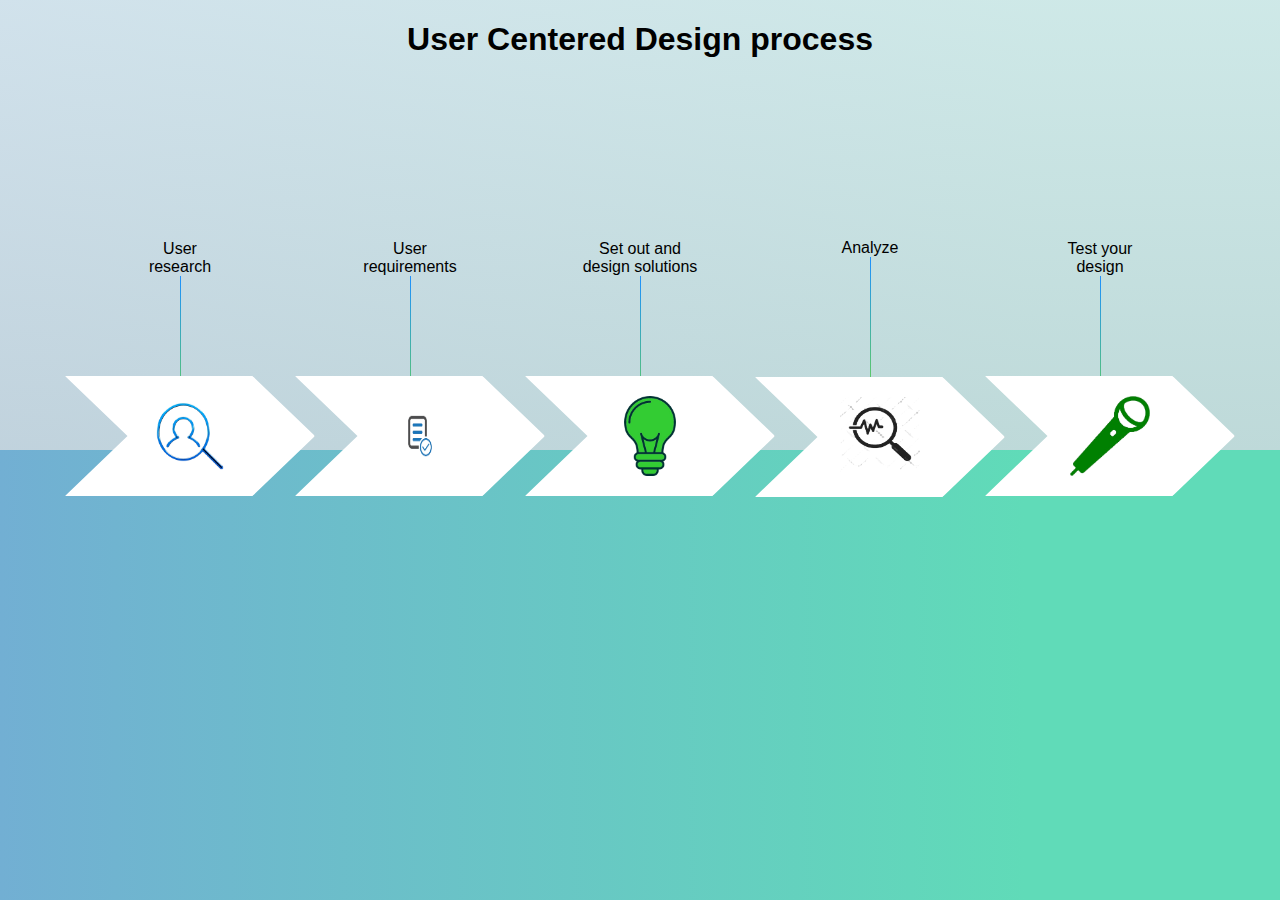
<file: QuesFour/index.html>
<!DOCTYPE html>
<html lang="en">
  <head>
    <meta charset="UTF-8" />
    <meta name="viewport" content="width=device-width, initial-scale=1.0" />
    <meta http-equiv="X-UA-Compatible" content="ie=edge" />
    <title>Meon Technologies Question 4</title>
    <link rel="stylesheet" href="./css/style.css" />
  </head>
  <body>
    <div class="container">
      <div class="upper">
        <h1>User Centered Design process</h1>
      </div>
      <div class="iconsDiv">
        <!-- img 1 -->
        <div class="">
          <div style="position: relative">
            <p style="margin-bottom: 100px">
              User<br />
              research
            </p>
            <div class="timeline"></div>
          </div>

          <div class="clip">
            <img src="./images/magnifying-glass-icon-people-icon-search-removebg-preview.png" class="img_style" />
          </div>
        </div>
        <!-- img 2 -->
        <div class="">
          <div style="position: relative">
            <p style="margin-bottom: 100px">
              User<br />
              requirements
            </p>
            <div class="timeline"></div>
          </div>

          <div class="clip">
            <img src="./images/check-removebg-preview.png" class="img_style" />
          </div>
        </div>
        <!-- img 3 -->
        <div class="">
          <div style="position: relative">
            <p style="margin-bottom: 100px">Set out and<br />design solutions</p>
            <div class="timeline"></div>
          </div>

          <div class="clip">
            <img src="./images/bulb-removebg-preview.png" class="img_style" />
          </div>
        </div>
         <!-- img 4-->
         <div class="">
          <div style="position: relative">
            <p style="margin-bottom: 120px">Analyze <br></p>
            <div class="timeline"></div>
          </div>

          <div class="clip">
            <img src="./images/magnifying-glass-icon-with-pulse-removebg-preview.png" class="img_style" />
          </div>
        </div>
         <!-- img 3 -->
         <div class="">
          <div style="position: relative">
            <p style="margin-bottom: 100px">Test your<br>design</p>
            <div class="timeline"></div>
          </div>

          <div class="clip">
            <img src="./images/mike-removebg-preview.png" class="img_style" />
          </div>
        </div>
      </div>
      <div class="lower"></div>
    </div>
    <script src="./js/script.js"></script>
  </body>
</html>
</file>
<file: QuesFour/css/style.css>
body {
  margin: 0;
  font-family: "Arial", sans-serif;
  position: relative;
  background-image: linear-gradient(to right, #72afd3 0%, #60dbb8 80%);

}

.container {
  display: flex;
  flex-direction: column;
  height: 100vh;
  text-align: center;
}

.upper {
  /* background-image: linear-gradient(to top, #e5ebee 0%, #e2ebf0 80%); */
  background-image: linear-gradient(to top, #cfd9dfd8 0%, #e2ebf0d8 100%);
  height: 50%;
}

.iconsDiv {
  position: absolute;
  display: flex;
  flex-wrap: wrap;
  justify-content: center;
  align-items: center;
  height: 40%;
  width: 100%;
  top: 40%;
  left: 50%;
  transform: translate(-50%, -50%);
  margin: auto;
}

.clip {
  display: flex;
  justify-content: center;
  align-items: center;
  clip-path: polygon(75% 0%, 100% 50%, 75% 100%, 0% 100%, 25% 50%, 0% 0%);
  background: #ffffff;
  height: 120px;
  width: 250px;
  margin-right: -20px;
  box-shadow:
    rgba(14, 30, 37, 0.12) 0px 2px 4px 0px,
    rgba(14, 30, 37, 0.32) 0px 2px 16px 0px;
}

.lower {
  background-image: linear-gradient(to right, #72afd3 0%, #60dbb8 80%);
  height: 50%;
}
.timeline {
  position: absolute;
  top: 101%;
  left: 50%;
  height: 120px;
  width: 1px;
  background-image: linear-gradient(to bottom, #1e90ff, #5cc86a);
  content: "";
}

.img_style {
  width: 80px;
  height: 80px;
}
</file>
